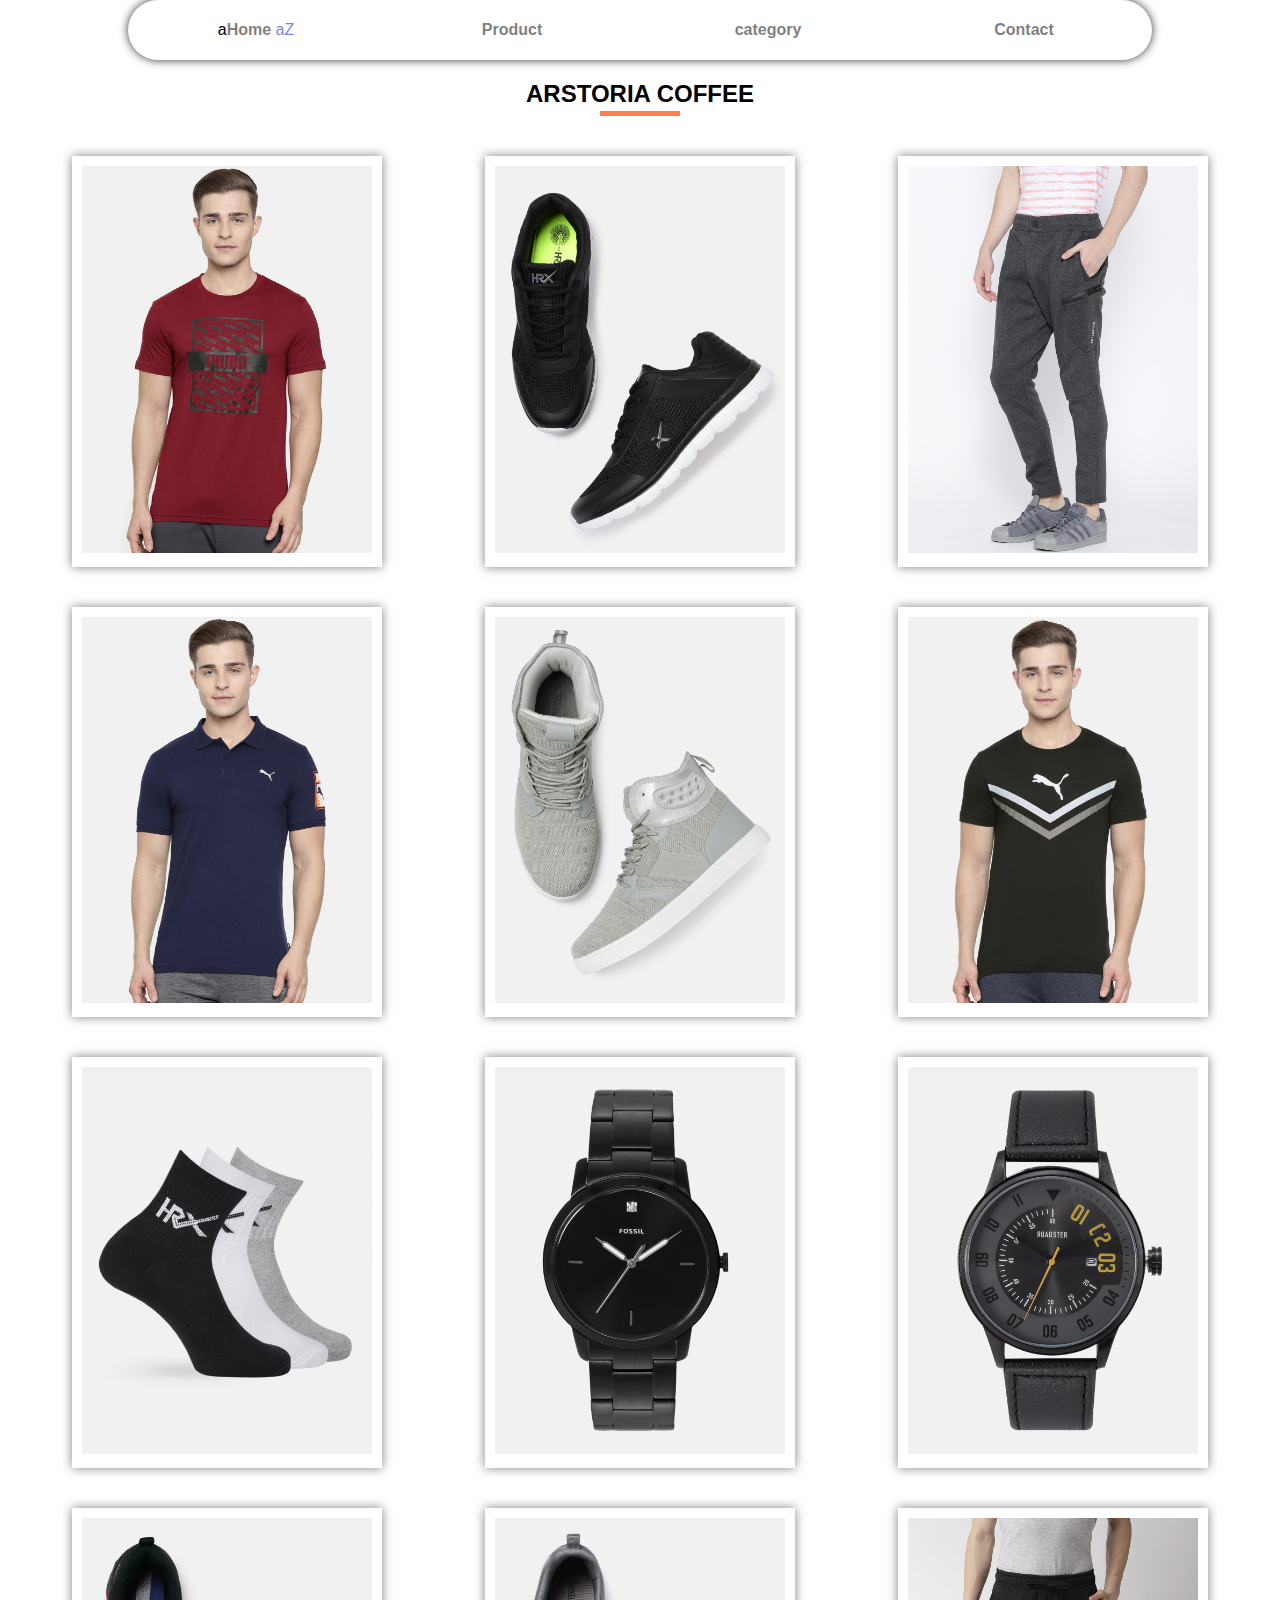
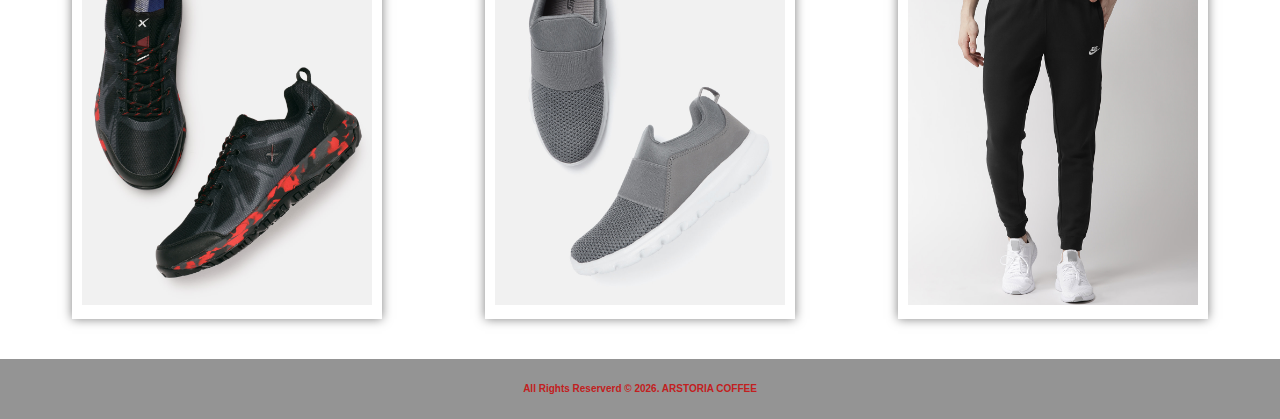
<file: simple_ecommerce/index.html>
<!DOCTYPE html>
<html lang="en">
    <head>
        <meta charset="UTF-8">
        <meta http-equiv="X-UA-Compatible" content="IE=edge">
        <meta name="viewport" content="width=device-width, initial-scale=1.0">
        <link rel="stylesheet" href="assets/style.css"/>
        <link rel="stylesheet"
            href="https://cdnjs.cloudflare.com/ajax/libs/font-awesome/6.2.0/css/all.min.css"
            integrity="sha512-xh6O/CkQoPOWDdYTDqeRdPCVd1SpvCA9XXcUnZS2FmJNp1coAFzvtCN9BmamE+4aHK8yyUHUSCcJHgXloTyT2A=="
            crossorigin="anonymous" referrerpolicy="no-referrer" />
        <link
        rel="stylesheet"
        href="https://cdnjs.cloudflare.com/ajax/libs/animate.css/4.1.1/animate.min.css"
      />
        <title>Home - Simple Document</title>
    </head>
    <body>
        <div  class="fa fa-hockey-puck" onclick="chat()">
        </div>
        <header>
            <ul class="nav-list animate__animated animate__backInDown ">
                <li class="nav-item">
a                    <a href="index.html" class="nav-link">
                        <span class="nav-icon fa fa-home"></span>
                        <span class="nav-text">Home</span>
aZ
                    </a>
                </li>
                <li class="nav-item">
                    <a href="#" class="nav-link">
                        <span class="nav-icon fa fa-cart-plus"></span>
                        <span class="nav-text">Product</span>
                    </a>
                </li>
                <li class="nav-item">
                    <a href="category/index.html" class="nav-link">
                        <span class="nav-icon fa fa-list-dots"></span>
                        <span class="nav-text">category</span></a>
                </li>
                <li class="nav-item">
                    <a href="#" class="nav-link">
                        <span class="nav-icon fa fa-user"></span>
                        <span class="nav-text">Contact</span>
                    </a>
                </li>
            </ul>
        </header>
        <main>
            <!-- Section page - Product List -->
            <div class="container">
                <h2 class="title">ARSTORIA COFFEE</h2>
                <!-- Row/Baris -->
                <div class="row">
                    <div class="col" onclick="buy('Baju lebaran',100000)">
                        <!-- Column / Kolom -->
                        <img src="assets/images/product-1.jpg" />
                       
                    </div>
                    <div class="col" onclick="buy('Sepatu Diado',200000)">
                        <!-- Column / Kolom -->
                        <img src="assets/images/product-2.jpg" />
                      
                    </div>
                    <div class="col" onclick="buy('Celana Lebaran',500000)">
                        <!-- Column / Kolom -->
                        <img src="assets/images/product-3.jpg" />
                        
                    </div>
                    <div class="col" onclick="buy('Baju Bagus',300000)">
                        <!-- Column / Kolom -->
                        <img src="assets/images/product-4.jpg" />
                       
                    </div>
                    <div class="col" onclick="buy('Sepatu abu',300000)">
                        <!-- Column / Kolom -->
                        <img src="assets/images/product-5.jpg" />
                       
                    </div>
                    <div class="col" onclick="buy('Baju pum',400000)">
                        <!-- Column / Kolom -->
                        <img src="assets/images/product-6.jpg" />
                        
                    </div>
                    <div class="col" onclick="buy('Kaos kaki',100000)">
                        <!-- Column / Kolom -->
                        <img src="assets/images/product-7.jpg" />
                       
                    </div>
                    <div class="col" onclick="buy('Jam Tangan',150000)">
                        <!-- Column / Kolom -->
                        <img src="assets/images/product-8.jpg" />
                      
                    </div>
                    <div class="col" onclick="buy('Baju Jam Tangan',200000)">
                        <!-- Column / Kolom -->
                        <img src="assets/images/product-9.jpg" />
                       
                    </div>
                    <div class="col" onclick="buy('sneaker',340000)">
                        <!-- Column / Kolom -->
                        <img src="assets/images/product-10.jpg" />
                        
                    </div>
                    <div class="col" onclick="buy('Sepatu lari',100000)">
                        <!-- Column / Kolom -->
                        <img src="assets/images/product-11.jpg" />
                        
                    </div>
                    <div class="col" onclick="buy('jogger',1100000)">
                        <!-- Column / Kolom -->
                        <img src="assets/images/product-12.jpg" />
                       
                    </div>
                </div>
            </div>
        </main>
        <footer>
            <p>All Rights Reserverd &copy <span id="year"></span>. ARSTORIA COFFEE</p>
        </footer>

        <script src="assets/source.js"></script>
    </body>
</html>
</file>
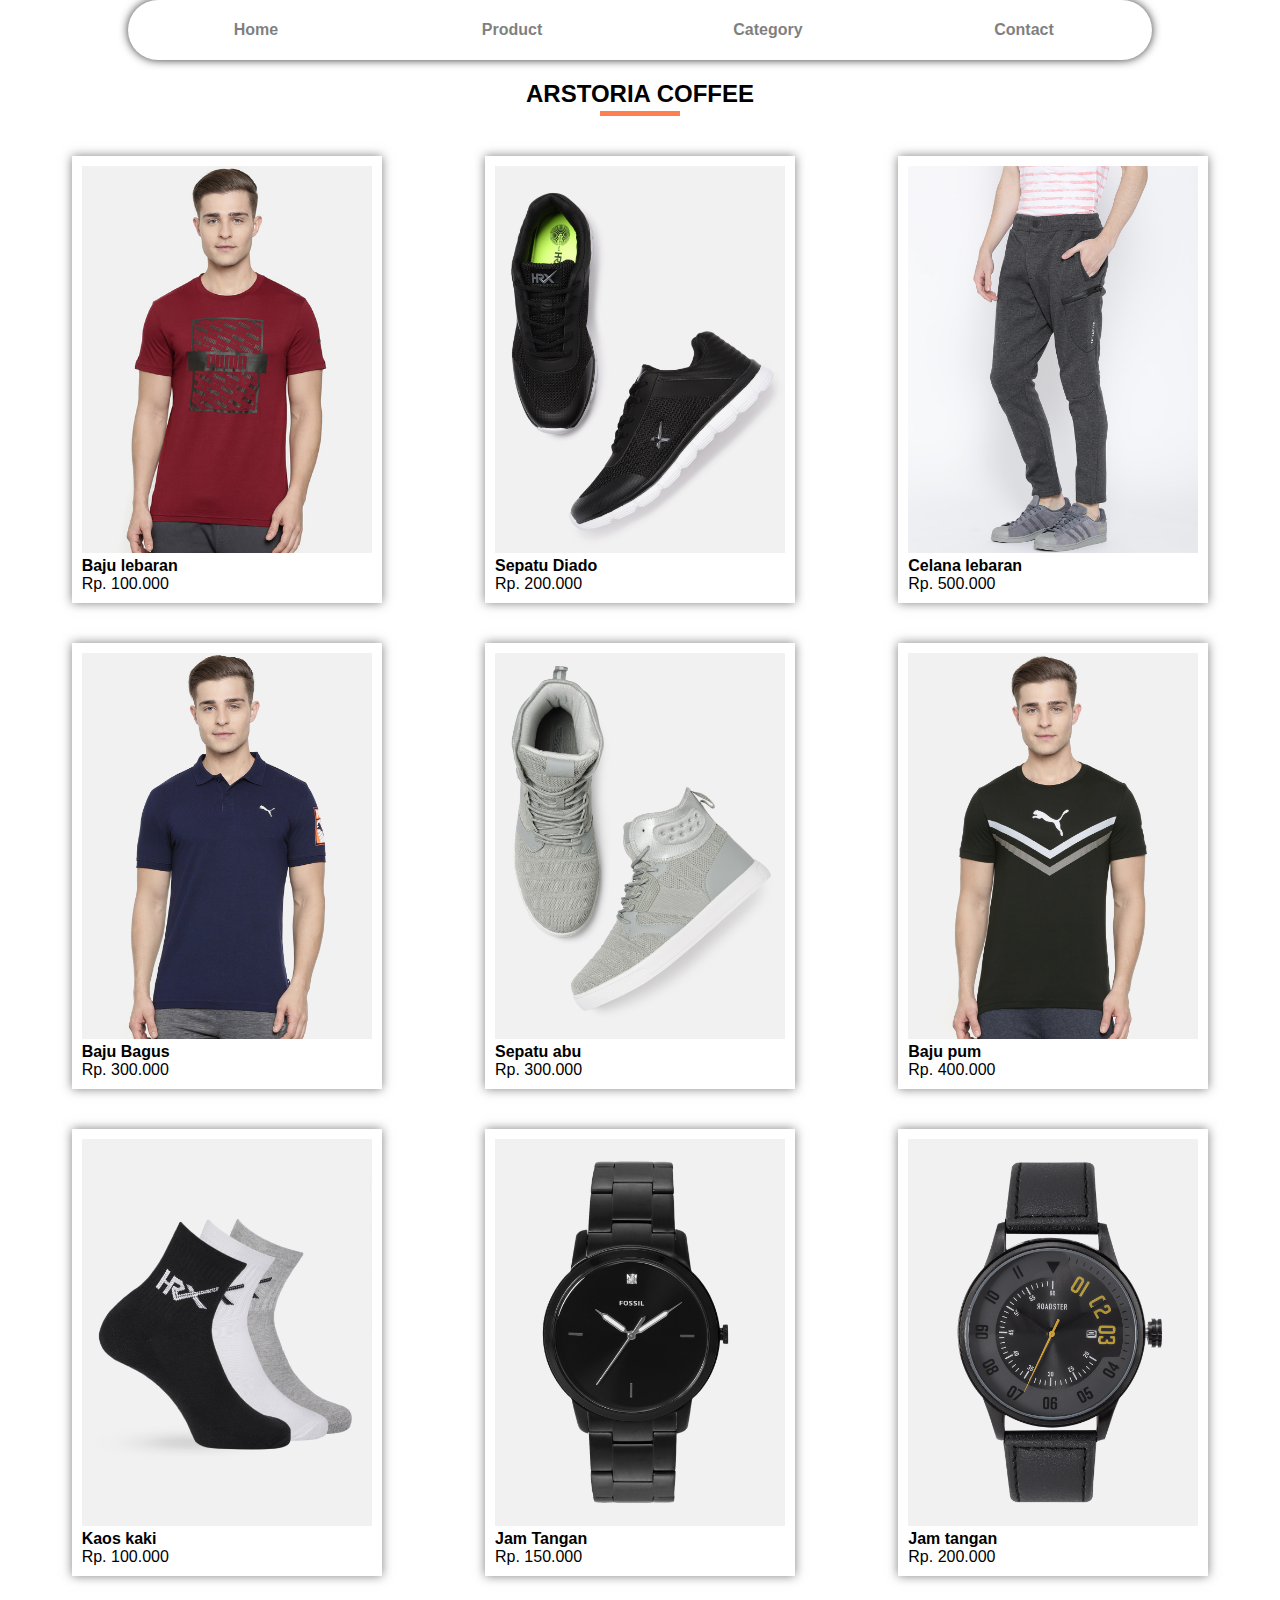
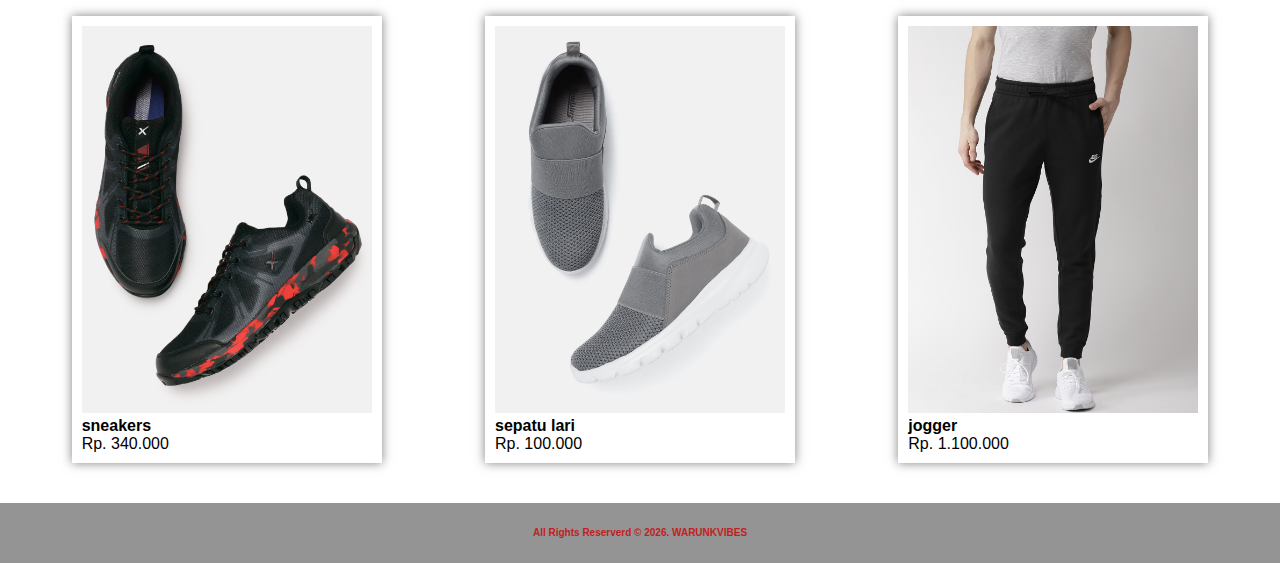
<file: simple_ecommerce/category/index.html>
<!DOCTYPE html>
<html lang="en">
    <head>
        <meta charset="UTF-8">
        <meta http-equiv="X-UA-Compatible" content="IE=edge">
        <meta name="viewport" content="width=device-width, initial-scale=1.0">
        <link rel="stylesheet" href="../assets/style.css"/>
        <link rel="stylesheet"
            href="https://cdnjs.cloudflare.com/ajax/libs/font-awesome/6.2.0/css/all.min.css"
            integrity="sha512-xh6O/CkQoPOWDdYTDqeRdPCVd1SpvCA9XXcUnZS2FmJNp1coAFzvtCN9BmamE+4aHK8yyUHUSCcJHgXloTyT2A=="
            crossorigin="anonymous" referrerpolicy="no-referrer" />

        <title>Simple Document</title>
    </head>
    <body>
        <header>
            <ul class="nav-list">
                <li class="nav-item">
                    <a href="category/" class="nav-link">
                        <span class="nav-icon fa fa-home"></span>
                        <span class="nav-text">Home</span>

                    </a>
                </li>
                <li class="nav-item">
                    <a href="category/" class="nav-link">
                        <span class="nav-icon fa fa-cart-plus"></span>
                        <span class="nav-text">Product</span>
                    </a>
                </li>
                <li class="nav-item">
                    <a href="category/" class="nav-link">
                        <span class="nav-icon fa fa-list-dots"></span>
                        <span class="nav-text">Category</span></a>
                </li>
                <li class="nav-item">
                    <a href="category/" class="nav-link">
                        <span class="nav-icon fa fa-user"></span>
                        <span class="nav-text">Contact</span>
                    </a>
                </li>
            </ul>
        </header>
        <main>
            <!-- Section page - Product List -->
            <div class="container">
                <h2 class="title">ARSTORIA COFFEE</h2>
                <!-- Row/Baris -->
                <div class="row">
                    <div class="col" onclick="buy('Baju lebaran',100000)">
                        <!-- Column / Kolom -->
                        <img src="../assets/images/product-1.jpg" />
                        <h4>Baju lebaran</h4>
                        <p>Rp. 100.000</p>
                    </div>
                    <div class="col" onclick="buy('Sepatu Diado',200000)">
                        <!-- Column / Kolom -->
                        <img src="../assets/images/product-2.jpg" />
                        <h4>Sepatu Diado</h4>
                        <p>Rp. 200.000</p>
                    </div>
                    <div class="col" onclick="buy('Celana Lebaran',500000)">
                        <!-- Column / Kolom -->
                        <img src="../assets/images/product-3.jpg" />
                        <h4>Celana lebaran</h4>
                        <p>Rp. 500.000</p>
                    </div>
                    <div class="col" onclick="buy('Baju Bagus',300000)">
                        <!-- Column / Kolom -->
                        <img src="../assets/images/product-4.jpg" />
                        <h4>Baju Bagus</h4>
                        <p>Rp. 300.000</p>
                    </div>
                    <div class="col" onclick="buy('Sepatu abu',300000)">
                        <!-- Column / Kolom -->
                        <img src="../assets/images/product-5.jpg" />
                        <h4>Sepatu abu</h4>
                        <p>Rp. 300.000</p>
                    </div>
                    <div class="col" onclick="buy('Baju pum',400000)">
                        <!-- Column / Kolom -->
                        <img src="../assets/images/product-6.jpg" />
                        <h4>Baju pum</h4>
                        <p>Rp. 400.000</p>
                    </div>
                    <div class="col" onclick="buy('Kaos kaki',100000)">
                        <!-- Column / Kolom -->
                        <img src="../assets/images/product-7.jpg" />
                        <h4>Kaos kaki</h4>
                        <p>Rp. 100.000</p>
                    </div>
                    <div class="col" onclick="buy('Jam Tangan',150000)">
                        <!-- Column / Kolom -->
                        <img src="../assets/images/product-8.jpg" />
                        <h4>Jam Tangan</h4>
                        <p>Rp. 150.000</p>
                    </div>
                    <div class="col" onclick="buy('Baju Jam Tangan',200000)">
                        <!-- Column / Kolom -->
                        <img src="../assets/images/product-9.jpg" />
                        <h4>Jam tangan</h4>
                        <p>Rp. 200.000</p>
                    </div>
                    <div class="col" onclick="buy('sneaker',340000)">
                        <!-- Column / Kolom -->
                        <img src="../assets/images/product-10.jpg" />
                        <h4>sneakers</h4>
                        <p>Rp. 340.000</p>
                    </div>
                    <div class="col" onclick="buy('Sepatu lari',100000)">
                        <!-- Column / Kolom -->
                        <img src="../assets/images/product-11.jpg" />
                        <h4>sepatu lari</h4>
                        <p>Rp. 100.000</p>
                    </div>
                    <div class="col" onclick="buy('jogger',1100000)">
                        <!-- Column / Kolom -->
                        <img src="../assets/images/product-12.jpg" />
                        <h4>jogger</h4>
                        <p>Rp. 1.100.000</p>
                    </div>
                </div>
            </div>
        </main>
        <footer>
            <p>All Rights Reserverd &copy <span id="year"></span>. WARUNKVIBES</p>
        </footer>

        <script src="../assets/source.js"></script>
    </body>
</html>
</file>
<file: simple_ecommerce/assets/style.css>
*,
htmml,
body {
    margin: 0;
    padding: 0;
    box-sizing: border-box;
    font-family: Arial, Helvetica, sans-serif;
}
.chat {
    position: fixed;
    bottom: 20px;
    right: 20px;
    z-index: 10;
    font-size: 9em;
    color: #99f26d;
    cursor: pointer
}
header {
    width: 80%;
    height: 60px;
    margin: 0 auto;

}

/*  li list*/
.nav-list {
    display: flex;
    box-shadow: 0 0 10px rgba(0, 0, 0, 0.8);
    border-radius: 70px;
}

.nav-item {
    width: 100%;
    height: 60px;
    display: flex;
    justify-content: center;
    align-items: center;
    list-style-type: none;

}

.nav-link {
    opacity: .5;
    text-decoration: none;
    transition: .25s;
}

.nav-link:hover {
    opacity: 1;
    transform: translateY(-10%);
}

.nav-icon {

    display: none !important;
}

.nav-text {
    font-weight: bolder;
    color: black;
}

.container {
    max-width: 1280px;
    margin: 0 auto;
    padding: 20px;

}

.title {
    text-align: center;
    position: relative;
    padding-bottom: 8px;
    margin-bottom: 20px;
}

.title::after {
    content: "";
    width: 80px;
    height: 5px;
    background-color: coral;
    position: absolute;
    bottom: 0;
    left: 50%;
    transform: translate(-50%);
}

.row {
    display: flex;
    align-items: center;
    flex-wrap: wrap;
    justify-content: space-around;
}

.col {
    flex-basis: 25%;
    padding: 10px;
    margin: 20px;
    min-width: 200px;
    box-shadow: 0 0 10px rgba(0, 0, 0, 0.5);
    cursor: pointer;
}
.col:hover {
    opacity: 1;
    transform: translateY(-1%);
}

.col img {
    width: 100%;
}

footer {
    height: 60px;
    background-color: #949494;
    display: flex;
    justify-content: center;
    align-items: center;
}

footer p {
    color: rgb(194, 32, 32);
    font-weight: bolder;
    font-size: 10px;
}

@media screen and (max-width: 487px) {

    /* lakukan responsive code */
    header {
        width: 100%;
        position: fixed;
        bottom: 16px;
        left: 0;
        z-index: 9;
        padding: 10px;
    }

    .nav-list {
        background-color: white;
    }

    .nav-icon {
        display: block !important;
        font-size: 24px;
        transition: .25s;
    }

    .nav-icon:hover {

        transform: translateY(-10%);
    }

    .nav-text {
        display: none;
    }

    .col {
        text-align: center;
        flex-basis: 100%;
    }
    footer{
        margin-bottom: 80px;
    }
}
</file>
